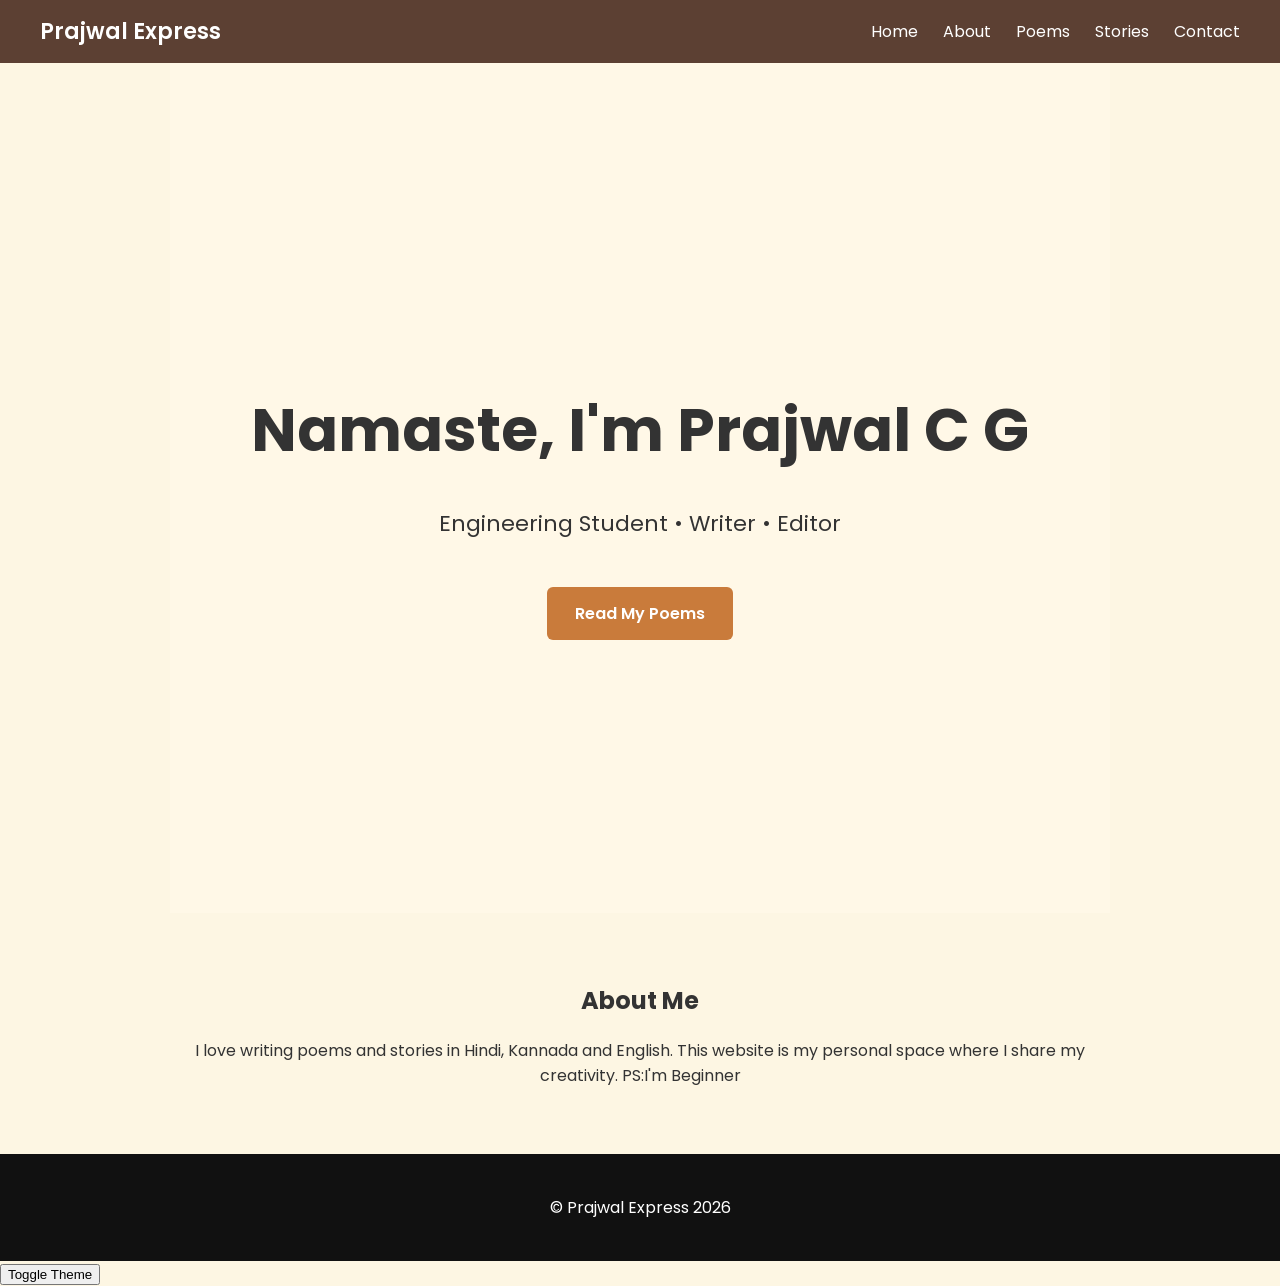
<file: index.html>
<!DOCTYPE html>
<html>

<head>

<title>Prajwal Portfolio</title>

<meta name="viewport" content="width=device-width, initial-scale=1.0">

<link rel="stylesheet" href="style.css">

<link href="https://fonts.googleapis.com/css2?family=Poppins:wght@300;400;600&display=swap" rel="stylesheet">

</head>

<body>

<nav class="navbar">

<div class="logo">Prajwal Express</div>

<ul class="nav-links">

<li><a href="index.html">Home</a></li>
<li><a href="about.html">About</a></li>
<li><a href="poems.html">Poems</a></li>
<li><a href="stories.html">Stories</a></li>
<li><a href="contact.html">Contact</a></li>

</ul>

</nav>

<section class="hero">

<h1> Namaste, I'm Prajwal C G</h1>

<p>Engineering Student • Writer • Editor </p>

<a href="poems.html" class="btn">Read My Poems</a>

</section>

<section class="about">

<h2>About Me</h2>

<p>
I love writing poems and stories in Hindi, Kannada and English.
This website is my personal space where I share my creativity.
  PS:I'm Beginner
</p>

</section>

<footer>

<p>© Prajwal Express 2026</p>

</footer>

<button onclick="toggleTheme()">Toggle Theme</button>
<script src="script.js"></script>

</body>

</html>
</file>
<file: style.css>
body{
font-family:'Poppins',sans-serif;
margin:0;
background:#fdf6e3;   /* light cream */
color:#333;
}
/* NAVBAR */

.navbar{
display:flex;
justify-content:space-between;
align-items:center;
background:#5c4033;
padding:15px 40px;
}
.logo{
color:white;
font-size:22px;
font-weight:600;
}

.nav-links{
display:flex;
list-style:none;
gap:25px;
margin:0;
padding:0;
}

.nav-links a{
color:white;
text-decoration:none;
font-size:16px;
}

.nav-links a:hover{
color:#00adb5;
}

/* HERO */

.hero{
height:90vh;
display:flex;
flex-direction:column;
justify-content:center;
align-items:center;
text-align:center;
background:#fff8e7;   /* cream background */
color:#333;
padding:20px;
}

.hero h1{
font-size:60px;
margin-bottom:10px;
}

.hero p{
font-size:22px;
}

.btn{
margin-top:25px;
padding:14px 28px;
background:#c97b3b;
color:white;
text-decoration:none;
border-radius:6px;
font-weight:600;
transition:0.3s;
}

.btn:hover{
background:#a85f2b;
}

/* CONTENT */

section{
max-width:900px;
margin:auto;
padding:50px 20px;
text-align:center;
}

/* FOOTER */

footer{
background:#111;
color:white;
text-align:center;
padding:25px;
}
</file>
